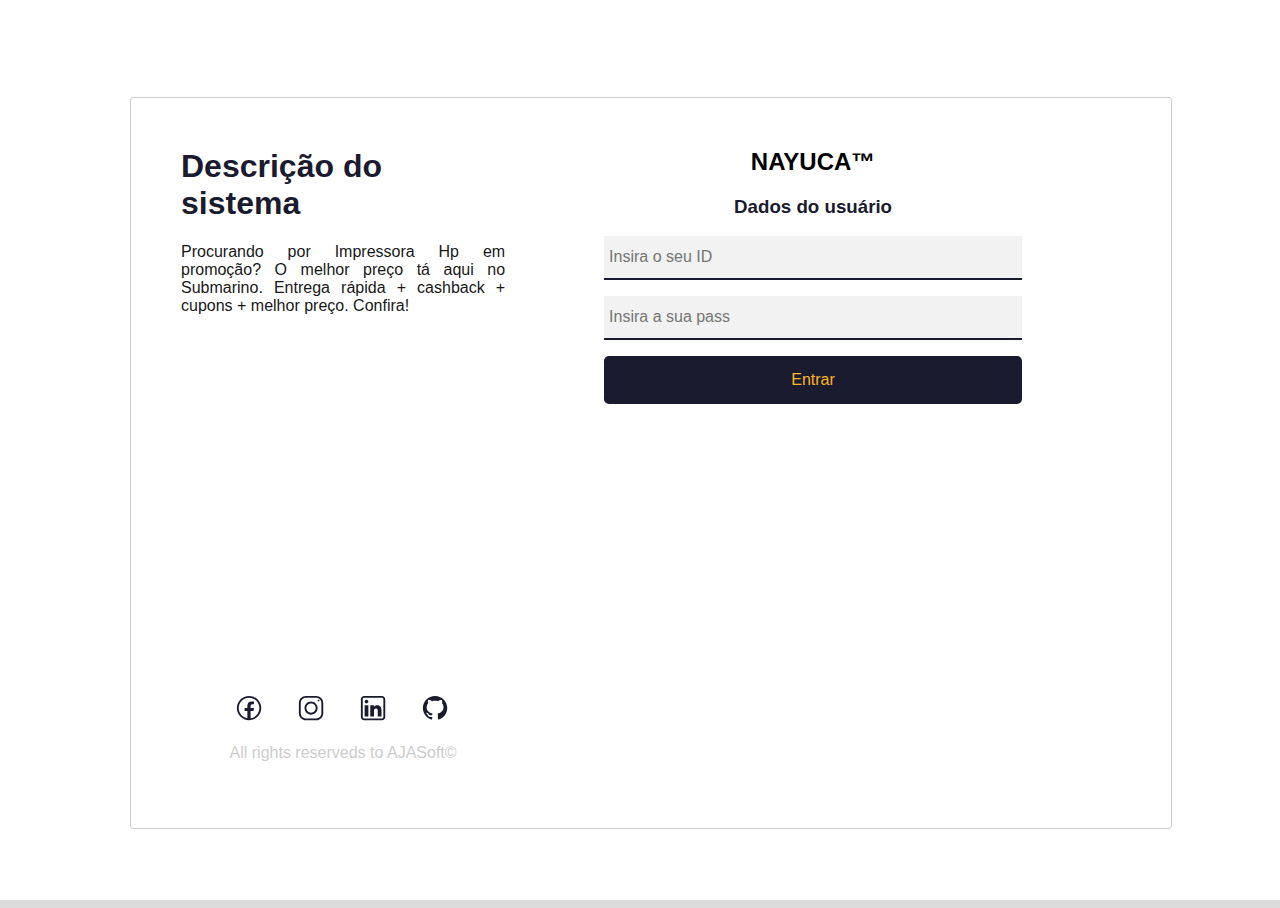
<file: index.html>
<!DOCTYPE html>
<html lang="en">
<head>
    <meta charset="UTF-8">
    <meta http-equiv="X-UA-Compatible" content="IE=edge">
    <meta name="viewport" content="width=device-width, initial-scale=1.0">
    <title>Login</title>
    <link rel="stylesheet" href="./styles/general.module.css">
    <link rel="stylesheet" href="./styles/index.module.css">
    <link rel="stylesheet" href="./styles/formulario.module.css">
</head>
<body class="conteiner-general">
    <div class="conteiner">

        <div class="descricao">
            <div class="descrever">
                <h1>Descrição do sistema</h1>
                <p>Procurando por Impressora Hp em promoção? O melhor preço tá aqui no Submarino. Entrega rápida + cashback + cupons + melhor preço. Confira!</p>
            </div>
            <div class="allrights">
                <div class="social">
                    <a href="https://facebook.com/ananias_augusto" target="_blank"><img src="./assets/icons/icons8-facebook-128.svg" alt="" srcset=""></a>
                    <a href="https://instagram.com/ananias_augusto/" target="_blank"><img src="./assets/icons/icons8-instagram-128.svg" alt="" srcset=""></a>
                    <a href="https://www.linkedin.com/in/anania-augusto-7274a61b4" target="_blank"><img src="./assets/icons/icons8-linkedin-128.svg" alt="" srcset=""></a>
                    <a href="https://github.com/aja-silason/" target="_blank"><img src="./assets/icons/icons8-github-128.svg" alt="" srcset=""></a>
                </div>
                <p>All rights reserveds to AJASoft&copy;</p>
            </div>
        </div>
        
        <div class="logo">
            <!--Substituir por uma logo-->
            <h2><span>NAYUCA&TRADE;</span></h2>
        </div>
        <!--formulário de login-->
        <div class="formulario">
            <div class="logo2">
                <!--Substituir por uma logo-->
                <h2><span>NAYUCA&TRADE;</span></h2>
            </div>
            <h3>Dados do usuário</h3>
            <form action="./home.html">
                <div class="user-data">
                    <input type="text" name="ideuser" id="iduser" class="iduser" placeholder="Insira o seu ID" maxlength="9" minlength="6" required>
                </div>
                <div class="user-data">
                    <input type="password" name="passuser" id="passuser" class="passuser" placeholder="Insira a sua pass" maxlength="16" minlength="8" required>
                </div>
                <div class="button">
                    <button type="submit" class="btn-entrar">Entrar</button>
                </div>
            </form>
            <div class="allrights mobile">
                <div class="social">
                    
                    <a href="https://facebook.com/ananias_augusto" target="_blank"><img src="./assets/icons/icons8-facebook-128.svg" alt="" srcset=""></a>
                    <a href="https://instagram.com/ananias_augusto/" target="_blank"><img src="./assets/icons/icons8-instagram-128.svg" alt="" srcset=""></a>
                    <a href="https://www.linkedin.com/in/anania-augusto-7274a61b4" target="_blank"><img src="./assets/icons/icons8-linkedin-128.svg" alt="" srcset=""></a>
                    <a href="https://github.com/aja-silason/" target="_blank"><img src="./assets/icons/icons8-github-128.svg" alt="" srcset=""></a>

                </div>
                <p>All rights reserveds to AJASoft&copy;</p>
            </div>
        </div>
        
    </div>
</body>
</html>
</file>
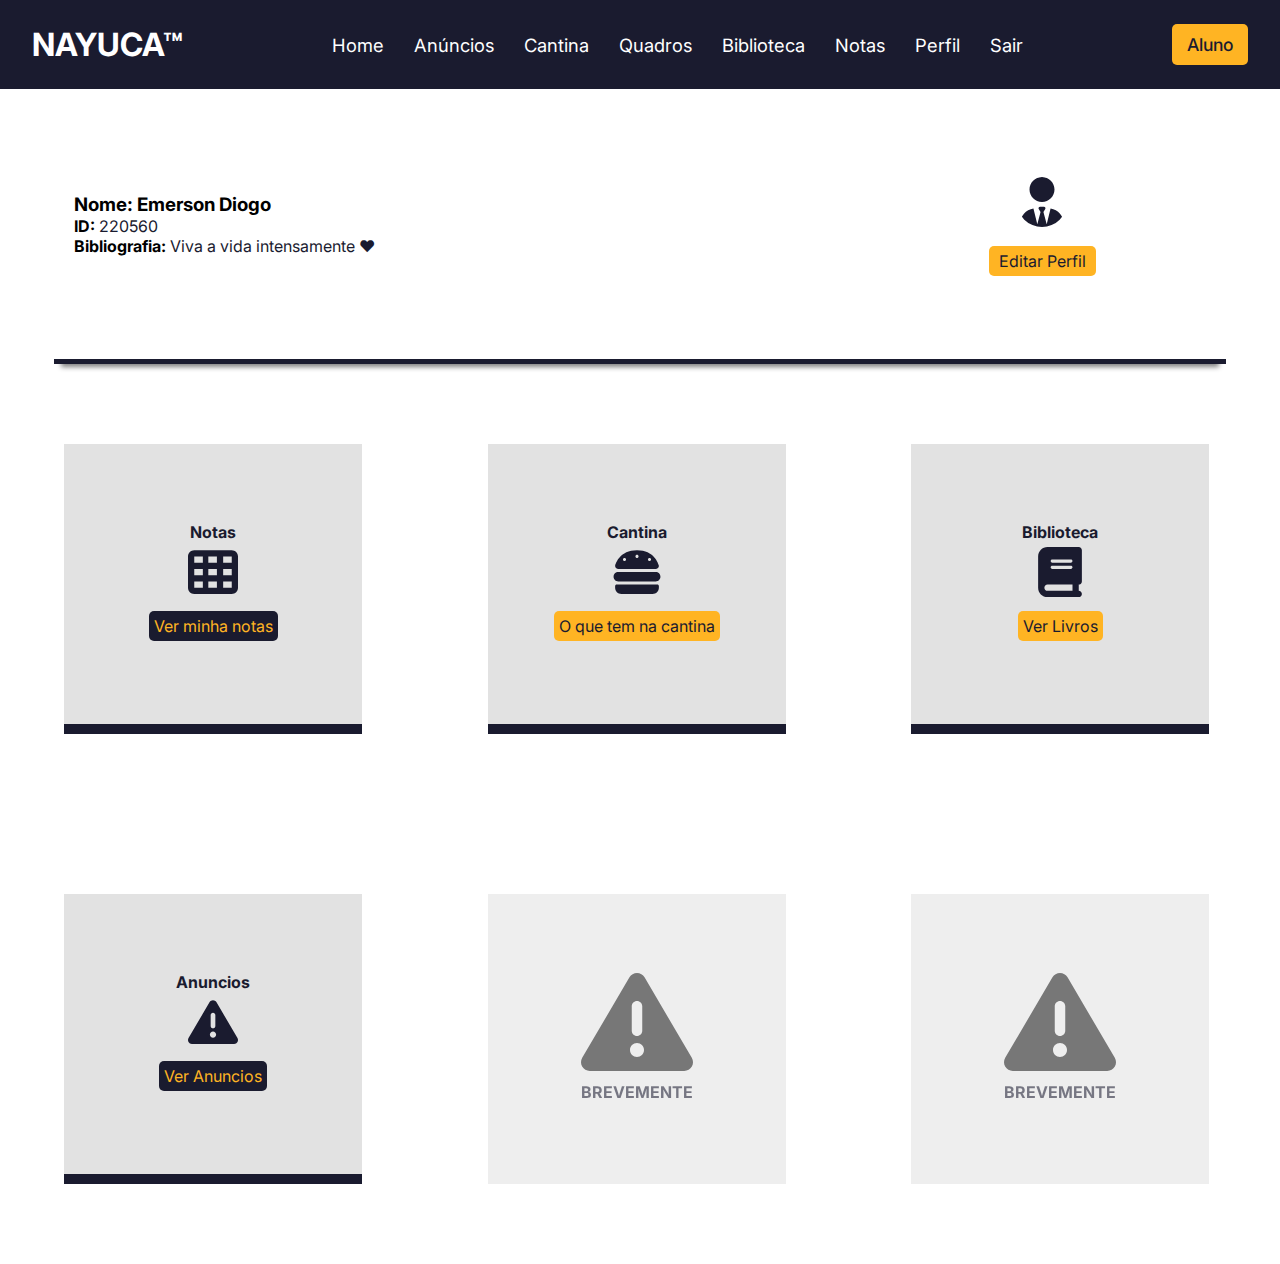
<file: home.html>
<!DOCTYPE html>
<html lang="en">
<head>
    <meta charset="UTF-8">
    <meta http-equiv="X-UA-Compatible" content="IE=edge">
    <meta name="viewport" content="width=device-width, initial-scale=1.0">
    <link rel="stylesheet" href="./styles/general.module.css">
    <link rel="stylesheet" href="./styles/menu.module.css">
    <link rel="stylesheet" href="./styles/home.module.css">
   <script src="./js/showmenu.js"></script>
    <title>Home</title>
</head>
<body>

    <div class="conteiner">

    <!--Header Menu e Hide Menu-->
        <header>
            <nav class="nav-bar">
                <div class="logo">
                    <h1>NAYUCA&trade;</h1>
                </div>
                <div class="nav-list">
                    <ul>
                        <li class="nav-item"><a href="./home.html" class="nav-link">Home</a></li>
                        <li class="nav-item"><a href="./anuncios.html" class="nav-link">Anúncios</a></li>
                        <li class="nav-item"><a href="./cantina.html" class="nav-link"> Cantina</a></li>
                        <li class="nav-item"><a href="./quadros.html" class="nav-link"> Quadros</a></li>
                        <li class="nav-item"><a href="./biblioteca.html" class="nav-link"> Biblioteca</a></li>
                        <li class="nav-item"><a href="./notas.html" class="nav-link">Notas</a></li>
                        <li class="nav-item"><a href="./perfil.html" class="nav-link"> Perfil</a></li>
                        <li class="nav-item"><a href="./" class="nav-link"> Sair</a></li>

                    </ul>
                </div>
                <div class="login-button">
                    <button><a href="./perfil.html">Aluno</a></button>
                </div>

                <div class="mobile-menu-icon">
                    <button onclick="menuShow()"><img class="icon" src="assets/icons/menu_white_36dp.svg" alt=""></button>
                </div>
            </nav>
            <div class="mobile-menu">
                <ul>
                    <li class="nav-item"><a href="./home.html" class="nav-link">Home</a></li>
                        <li class="nav-item"><a href="./anuncios.html" class="nav-link">Anúncios</a></li>
                        <li class="nav-item"><a href="./cantina.html" class="nav-link"> Cantina</a></li>
                        <li class="nav-item"><a href="./quadros.html" class="nav-link"> Quadros</a></li>
                        <li class="nav-item"><a href="./biblioteca.html" class="nav-link"> Biblioteca</a></li>
                        <li class="nav-item"><a href="./notas.html" class="nav-link">Notas</a></li>
                        <li class="nav-item"><a href="./perfil.html" class="nav-link"> Perfil</a></li>
                        <li class="nav-item"><a href="./" class="nav-link"> Sair</a></li>
                </ul>
                <div class="login-button">
                    <button><a href="./perfil.html">Aluno</a></button>
                </div>
            </div>
        </header>

        <!--Copro do home-->
        <div class="corpo">

            <div class="dadosuser">

                <div class="dados">
                    <h3><a href="./perfil.html">Nome: Emerson Diogo</a></h3>
                    <p><strong>ID:</strong> 220560</p>
                    <p><strong>Bibliografia:</strong> Viva a vida intensamente &hearts;</p>

                </div>

                <div class="picture">
                    <a href="./perfil"><img src="./assets/user/user-tie-solid.svg" alt="Profile image"></a>


                    <div class="editar">
                        <a href="./perfil.html">Editar Perfil</a>
                    </div>

                </div>
            </div>

            <div class="cards">
                <!--Card das notas-->
                <div class="card1">
                    <a href="./notas.html">
                        <h4>Notas</h4>
                        <img src="./assets/icons/table-cells-solid.svg" alt="Notas logo">
                    </a>
                    <a href="./notas.html" class="vernotas">Ver minha notas</a>
                </div>

                <!--Card da cantina-->
                <div class="card2">
                    <a href="./cantina.html">
                        <h4>Cantina</h4>
                        <img src="./assets/icons/burger-solid.svg" alt="Cantina logo">
                    </a>
                    <a href="./cantina.html" class="vercantina">O que tem na cantina</a>
                </div>
                
                <!--Card da biblioteca-->
                <div class="card3">
                    <a href="./biblioteca.html">
                        <h4>Biblioteca</h4>
                        <img src="./assets/icons/book-solid.svg" alt="Biblioteca logo">
                    </a>
                    <a href="./biblioteca.html" class="verlivros">Ver Livros</a>
                </div>
                
                <!--Card dos anuncios-->
                <div class="card4">
                    <a href="./anuncios.html">
                        <h4>Anuncios</h4>
                        <img src="./assets/icons/triangle-exclamation-solid.svg" alt="Anuncios logo">
                    </a>
                    <a href="./anuncios.html" class="veranuncios">Ver Anuncios</a>
                </div>

                <!--Cards para brevimente-->

                <div class="bvmt">
                    <div>
                        <img src="./assets/icons/triangle-exclamation-solid.svg" alt="Anuncios logo">
                        <h4>BREVEMENTE</h4>
                    </div>
                </div>
                <div class="bvmt">
                    <div>
                        <img src="./assets/icons/triangle-exclamation-solid.svg" alt="Anuncios logo">
                        <h4>BREVEMENTE</h4>
                    </div>
                </div>

            </div>
        </div>
    </div>
</body>
</html>
</file>
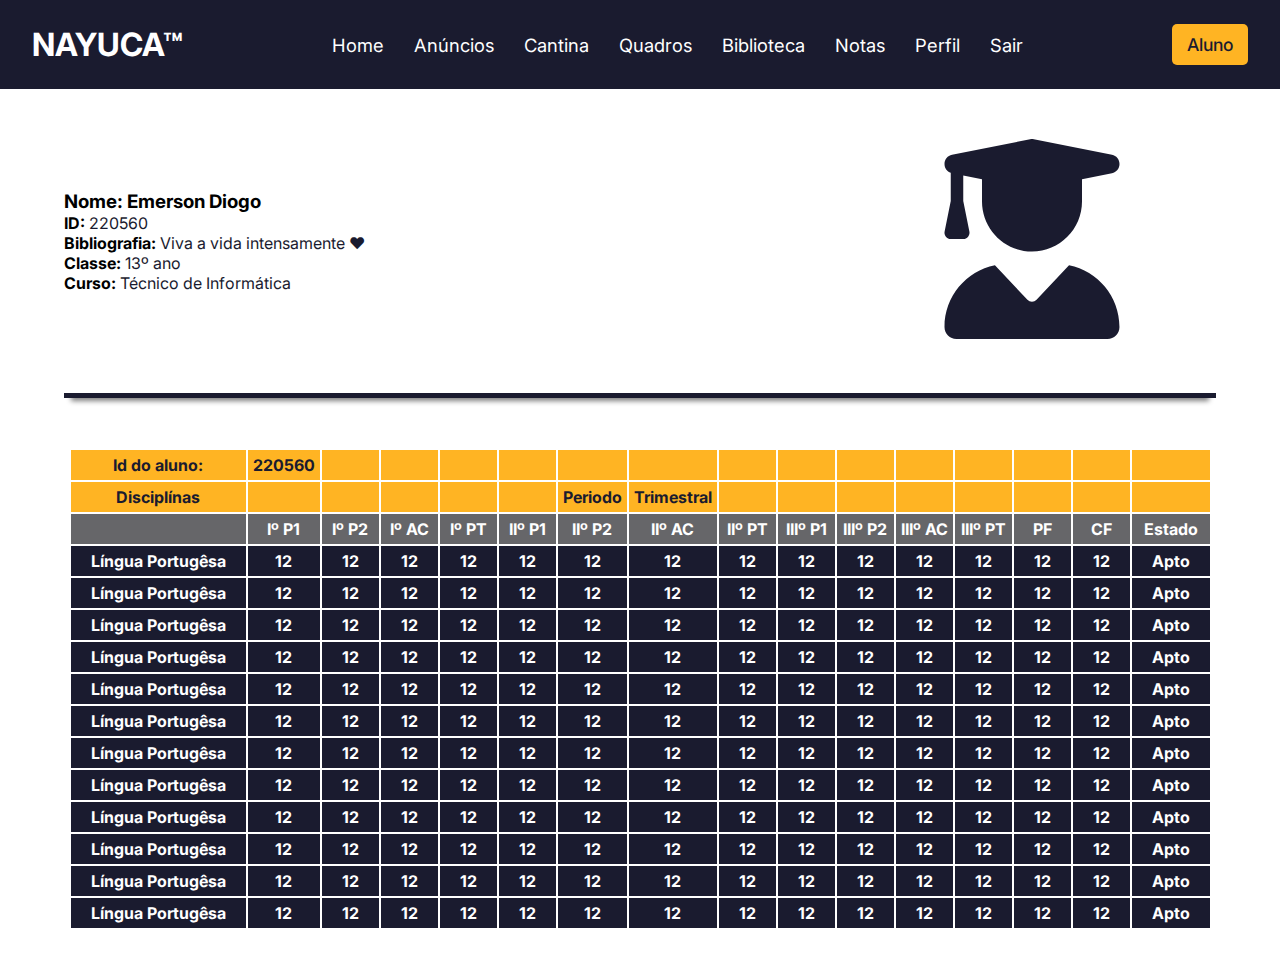
<file: notas.html>
<!DOCTYPE html>
<html lang="en">
<head>
    <meta charset="UTF-8">
    <meta http-equiv="X-UA-Compatible" content="IE=edge">
    <meta name="viewport" content="width=device-width, initial-scale=1.0">
    <link rel="stylesheet" href="./styles/general.module.css">
    <link rel="stylesheet" href="./styles/menu.module.css">
    <link rel="stylesheet" href="./styles/home.module.css">
    <link rel="stylesheet" href="./styles/notas.module.css">
   <script src="./js/showmenu.js"></script>
    <title>Notas</title>
</head>
<body>

    <div class="conteiner">

    <!--Header Menu e Hide Menu-->
        <header>
            <nav class="nav-bar">
                <div class="logo">
                    <h1>NAYUCA&trade;</h1>
                </div>
                <div class="nav-list">
                    <ul>
                        <li class="nav-item"><a href="./home.html" class="nav-link">Home</a></li>
                        <li class="nav-item"><a href="./anuncios.html" class="nav-link">Anúncios</a></li>
                        <li class="nav-item"><a href="./cantina.html" class="nav-link"> Cantina</a></li>
                        <li class="nav-item"><a href="./quadros.html" class="nav-link"> Quadros</a></li>
                        <li class="nav-item"><a href="./biblioteca.html" class="nav-link"> Biblioteca</a></li>
                        <li class="nav-item"><a href="./notas.html" class="nav-link">Notas</a></li>
                        <li class="nav-item"><a href="./perfil.html" class="nav-link"> Perfil</a></li>
                        <li class="nav-item"><a href="./" class="nav-link"> Sair</a></li>

                    </ul>
                </div>
                <div class="login-button">
                    <button><a href="./perfil.html">Aluno</a></button>
                </div>

                <div class="mobile-menu-icon">
                    <button onclick="menuShow()"><img class="icon" src="assets/icons/menu_white_36dp.svg" alt=""></button>
                </div>
            </nav>
            <div class="mobile-menu">
                <ul>
                    <li class="nav-item"><a href="./home.html" class="nav-link">Home</a></li>
                        <li class="nav-item"><a href="./anuncios.html" class="nav-link">Anúncios</a></li>
                        <li class="nav-item"><a href="./cantina.html" class="nav-link"> Cantina</a></li>
                        <li class="nav-item"><a href="./quadros.html" class="nav-link"> Quadros</a></li>
                        <li class="nav-item"><a href="./biblioteca.html" class="nav-link"> Biblioteca</a></li>
                        <li class="nav-item"><a href="./notas.html" class="nav-link">Notas</a></li>
                        <li class="nav-item"><a href="./perfil.html" class="nav-link"> Perfil</a></li>
                        <li class="nav-item"><a href="./" class="nav-link"> Sair</a></li>

                </ul>
                <div class="login-button">
                    <button><a href="./perfil.html">Aluno</a></button>
                </div>
            </div>
        </header>

        <!--Copro do home-->
        <div class="corpo">

            <div class="dadosuser">

                <div class="dados">
                    <h3><a href="./perfil.html">Nome: Emerson Diogo</a></h3>
                    <p><strong>ID:</strong> 220560</p>
                    <p><strong>Bibliografia:</strong> Viva a vida intensamente &hearts;</p>
                    <p><strong>Classe:</strong> 13º ano</p>
                    <p><strong>Curso:</strong> Técnico de Informática</p>

                </div>

                <div class="picture">
                    <a href="./perfil"><img src="./assets/user/user-graduate-solid.svg" alt="Profile image"></a>

                </div>
            </div>

            <div class="calendario">
                <table class="desktop">
                    <thead>
                        <tr>
                            <th>Id do aluno:</th>
                            <th>220560</th>
                            <th></th>
                            <th></th>
                            <th></th>
                            <th></th>
                            <th></th>
                            <th></th>
                            <th></th>
                            <th></th>
                            <th></th>
                            <th></th>
                            <th></th>
                            <th></th>
                            <th></th>
                            <th></th>
                        </tr>
                        <tr>
                            <th>Disciplínas</th>
                            <th></th>
                            <th></th>
                            <th></th>
                            <th></th>
                            <th></th>
                            <th>Periodo</th>
                            <th>Trimestral</th>
                            <th></th>
                            <th></th>
                            <th></th>
                            <th></th>
                            <th></th>
                            <th></th>
                            <th></th>
                            <th></th>
                        </tr>
                        <tr class="trimestres">
                            <th></th>
                            <!--Primeiro trimestre-->
                            <th>Iº P1</th>
                            <th>Iº P2</th>
                            <th>Iº AC</th>
                            <th>Iº PT</th>
                                                                        <!--Segundo trimestre-->
                            <th>IIº P1</th>
                            <th>IIº P2</th>
                            <th>IIº AC</th>
                            <th>IIº PT</th>
                                                                        <!--Terceiro trimestre-->
                            <th>IIIº P1</th>
                            <th>IIIº P2</th>
                            <th>IIIº AC</th>
                            <th>IIIº PT</th>
                                                                        <!--Classificação anual-->
                            <th>PF</th>
                            <th>CF</th>
                            <th>Estado</th>
                        </tr>
                        
                    </thead>
                    <tbody>
                        

                        <!--Dados de cada disciplina-->
                        <tr>
                            <th>Língua Portugêsa</th>

                            <!--Valores das disciplinas-->
                            <th>12</th>
                            <th>12</th>
                            <th>12</th>
                            <th>12</th>
                            <th>12</th>
                            <th>12</th>
                            <th>12</th>
                            <th>12</th>
                            <th>12</th>
                            <th>12</th>
                            <th>12</th>
                            <th>12</th>
                            <th>12</th>

                            <th>12</th>
                            
                            <th>Apto</th>

                        </tr>
<!--Dados de cada disciplina-->
                        <tr>
                            <th>Língua Portugêsa</th>

                            <!--Valores das disciplinas-->
                            <th>12</th>
                            <th>12</th>
                            <th>12</th>
                            <th>12</th>
                            <th>12</th>
                            <th>12</th>
                            <th>12</th>
                            <th>12</th>
                            <th>12</th>
                            <th>12</th>
                            <th>12</th>
                            <th>12</th>
                            <th>12</th>

                            <th>12</th>
                            
                            <th>Apto</th>

                        </tr>
                        <!--Dados de cada disciplina-->
                        <tr>
                            <th>Língua Portugêsa</th>

                            <!--Valores das disciplinas-->
                            <th>12</th>
                            <th>12</th>
                            <th>12</th>
                            <th>12</th>
                            <th>12</th>
                            <th>12</th>
                            <th>12</th>
                            <th>12</th>
                            <th>12</th>
                            <th>12</th>
                            <th>12</th>
                            <th>12</th>
                            <th>12</th>

                            <th>12</th>
                            
                            <th>Apto</th>

                        </tr><!--Dados de cada disciplina-->
                        <tr>
                            <th>Língua Portugêsa</th>

                            <!--Valores das disciplinas-->
                            <th>12</th>
                            <th>12</th>
                            <th>12</th>
                            <th>12</th>
                            <th>12</th>
                            <th>12</th>
                            <th>12</th>
                            <th>12</th>
                            <th>12</th>
                            <th>12</th>
                            <th>12</th>
                            <th>12</th>
                            <th>12</th>

                            <th>12</th>
                            
                            <th>Apto</th>

                        </tr><!--Dados de cada disciplina-->
                        <tr>
                            <th>Língua Portugêsa</th>

                            <!--Valores das disciplinas-->
                            <th>12</th>
                            <th>12</th>
                            <th>12</th>
                            <th>12</th>
                            <th>12</th>
                            <th>12</th>
                            <th>12</th>
                            <th>12</th>
                            <th>12</th>
                            <th>12</th>
                            <th>12</th>
                            <th>12</th>
                            <th>12</th>

                            <th>12</th>
                            
                            <th>Apto</th>

                        </tr><!--Dados de cada disciplina-->
                        <tr>
                            <th>Língua Portugêsa</th>

                            <!--Valores das disciplinas-->
                            <th>12</th>
                            <th>12</th>
                            <th>12</th>
                            <th>12</th>
                            <th>12</th>
                            <th>12</th>
                            <th>12</th>
                            <th>12</th>
                            <th>12</th>
                            <th>12</th>
                            <th>12</th>
                            <th>12</th>
                            <th>12</th>

                            <th>12</th>
                            
                            <th>Apto</th>

                        </tr><!--Dados de cada disciplina-->
                        <tr>
                            <th>Língua Portugêsa</th>

                            <!--Valores das disciplinas-->
                            <th>12</th>
                            <th>12</th>
                            <th>12</th>
                            <th>12</th>
                            <th>12</th>
                            <th>12</th>
                            <th>12</th>
                            <th>12</th>
                            <th>12</th>
                            <th>12</th>
                            <th>12</th>
                            <th>12</th>
                            <th>12</th>

                            <th>12</th>
                            
                            <th>Apto</th>

                        </tr><!--Dados de cada disciplina-->
                        <tr>
                            <th>Língua Portugêsa</th>

                            <!--Valores das disciplinas-->
                            <th>12</th>
                            <th>12</th>
                            <th>12</th>
                            <th>12</th>
                            <th>12</th>
                            <th>12</th>
                            <th>12</th>
                            <th>12</th>
                            <th>12</th>
                            <th>12</th>
                            <th>12</th>
                            <th>12</th>
                            <th>12</th>

                            <th>12</th>
                            
                            <th>Apto</th>

                        </tr><!--Dados de cada disciplina-->
                        <tr>
                            <th>Língua Portugêsa</th>

                            <!--Valores das disciplinas-->
                            <th>12</th>
                            <th>12</th>
                            <th>12</th>
                            <th>12</th>
                            <th>12</th>
                            <th>12</th>
                            <th>12</th>
                            <th>12</th>
                            <th>12</th>
                            <th>12</th>
                            <th>12</th>
                            <th>12</th>
                            <th>12</th>

                            <th>12</th>
                            
                            <th>Apto</th>

                        </tr><!--Dados de cada disciplina-->
                        <tr>
                            <th>Língua Portugêsa</th>

                            <!--Valores das disciplinas-->
                            <th>12</th>
                            <th>12</th>
                            <th>12</th>
                            <th>12</th>
                            <th>12</th>
                            <th>12</th>
                            <th>12</th>
                            <th>12</th>
                            <th>12</th>
                            <th>12</th>
                            <th>12</th>
                            <th>12</th>
                            <th>12</th>

                            <th>12</th>
                            
                            <th>Apto</th>

                        </tr><!--Dados de cada disciplina-->
                        <tr>
                            <th>Língua Portugêsa</th>

                            <!--Valores das disciplinas-->
                            <th>12</th>
                            <th>12</th>
                            <th>12</th>
                            <th>12</th>
                            <th>12</th>
                            <th>12</th>
                            <th>12</th>
                            <th>12</th>
                            <th>12</th>
                            <th>12</th>
                            <th>12</th>
                            <th>12</th>
                            <th>12</th>

                            <th>12</th>
                            
                            <th>Apto</th>

                        </tr><!--Dados de cada disciplina-->
                        <tr>
                            <th>Língua Portugêsa</th>

                            <!--Valores das disciplinas-->
                            <th>12</th>
                            <th>12</th>
                            <th>12</th>
                            <th>12</th>
                            <th>12</th>
                            <th>12</th>
                            <th>12</th>
                            <th>12</th>
                            <th>12</th>
                            <th>12</th>
                            <th>12</th>
                            <th>12</th>
                            <th>12</th>

                            <th>12</th>
                            
                            <th>Apto</th>

                        </tr>

                    </tbody>
                </table>

                <table class="mobile">
                    
                    <thead>
                        <tr>
                            <th>ID:</th>
                            <th>220560</th>
                            <th>Periodo</th>
                            <th>Trimestral</th>
                            <th></th>
                        </tr>  
                        <tr>
                            <th>Disciplínas</th>
                            <th></th>
                            <th></th>
                            <th></th>
                            <th>Estado</th>
                        </tr>
                        <tr class="trimestres">
                            <th></th>
                            <th>Iº CT</th>
                            <th>IIº CT</th>
                            <th>IIº CT</th>
                            <th>CF</th>
                        </tr>
                    </thead>

                    <tbody>
                        <tr>
                            <th>Língua Portugêsa</th>
                            <th>12</th>
                            <th>12</th>
                            <th>12</th>
                            <th>Apto</th>
                        </tr>
                        <tr>
                            <th>Língua Portugêsa</th>
                            <th>12</th>
                            <th>12</th>
                            <th>12</th>
                            <th>Apto</th>
                        </tr><tr>
                            <th>Língua Portugêsa</th>
                            <th>12</th>
                            <th>12</th>
                            <th>12</th>
                            <th>Apto</th>
                        </tr><tr>
                            <th>Língua Portugêsa</th>
                            <th>12</th>
                            <th>12</th>
                            <th>12</th>
                            <th>Apto</th>
                        </tr><tr>
                            <th>Língua Portugêsa</th>
                            <th>12</th>
                            <th>12</th>
                            <th>12</th>
                            <th>Apto</th>
                        </tr><tr>
                            <th>Língua Portugêsa</th>
                            <th>12</th>
                            <th>12</th>
                            <th>12</th>
                            <th>Apto</th>
                        </tr><tr>
                            <th>Língua Portugêsa</th>
                            <th>12</th>
                            <th>12</th>
                            <th>12</th>
                            <th>Apto</th>
                        </tr><tr>
                            <th>Língua Portugêsa</th>
                            <th>12</th>
                            <th>12</th>
                            <th>12</th>
                            <th>Apto</th>
                        </tr><tr>
                            <th>Língua Portugêsa</th>
                            <th>12</th>
                            <th>12</th>
                            <th>12</th>
                            <th>Apto</th>
                        </tr><tr>
                            <th>Língua Portugêsa</th>
                            <th>12</th>
                            <th>12</th>
                            <th>12</th>
                            <th>Apto</th>
                        </tr><tr>
                            <th>Língua Portugêsa</th>
                            <th>12</th>
                            <th>12</th>
                            <th>12</th>
                            <th>Apto</th>
                        </tr><tr>
                            <th>Língua Portugêsa</th>
                            <th>12</th>
                            <th>12</th>
                            <th>12</th>
                            <th>Apto</th>
                        </tr>
                    </tbody>
                
                </table>

            </div>


        </div>
    </div>
</body>
</html>
</file>
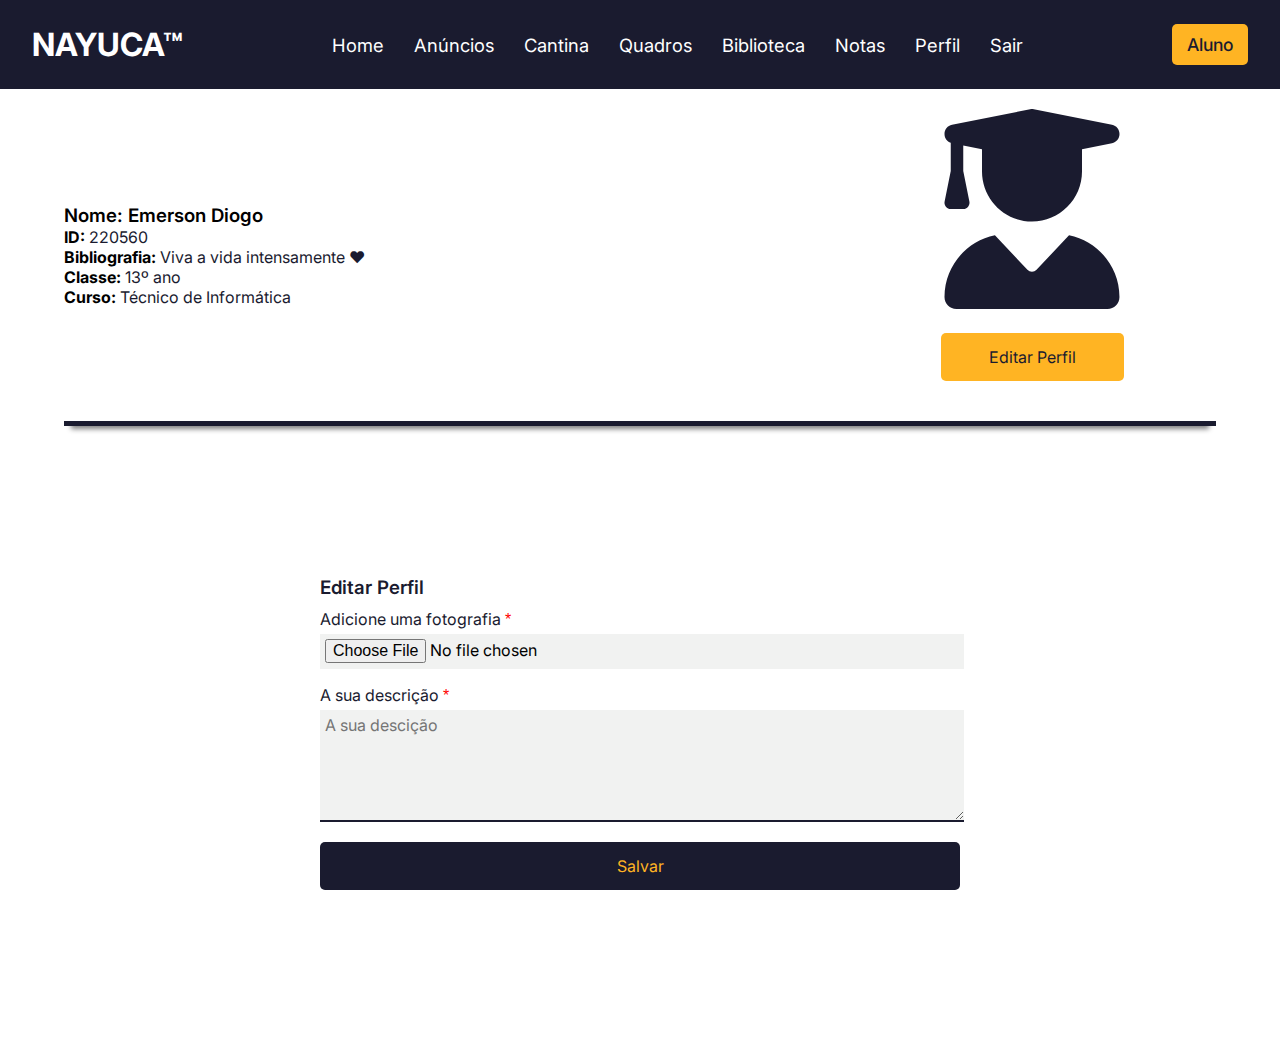
<file: perfil.html>
<!DOCTYPE html>
<html lang="en">
<head>
    <meta charset="UTF-8">
    <meta http-equiv="X-UA-Compatible" content="IE=edge">
    <meta name="viewport" content="width=device-width, initial-scale=1.0">
    <link rel="stylesheet" href="./styles/general.module.css">
    <link rel="stylesheet" href="./styles/menu.module.css">
    <link rel="stylesheet" href="./styles/home.module.css">
    <link rel="stylesheet" href="./styles/perfil.module.css">
    <link rel="stylesheet" href="./styles/formulario.module.css">
   <script src="./js/showmenu.js"></script>
    <title>Notas</title>
</head>
<body>

    <div class="conteiner">

    <!--Header Menu e Hide Menu-->
        <header>
            <nav class="nav-bar">
                <div class="logo">
                    <h1>NAYUCA&trade;</h1>
                </div>
                <div class="nav-list">
                    <ul>
                        <li class="nav-item"><a href="./home.html" class="nav-link">Home</a></li>
                        <li class="nav-item"><a href="./anuncios.html" class="nav-link">Anúncios</a></li>
                        <li class="nav-item"><a href="./cantina.html" class="nav-link"> Cantina</a></li>
                        <li class="nav-item"><a href="./quadros.html" class="nav-link"> Quadros</a></li>
                        <li class="nav-item"><a href="./biblioteca.html" class="nav-link"> Biblioteca</a></li>
                        <li class="nav-item"><a href="./notas.html" class="nav-link">Notas</a></li>
                        <li class="nav-item"><a href="./perfil.html" class="nav-link"> Perfil</a></li>
                        <li class="nav-item"><a href="./" class="nav-link"> Sair</a></li>
                    </ul>
                </div>
                <div class="login-button">
                    <button><a href="./perfil.html">Aluno</a></button>
                </div>

                <div class="mobile-menu-icon">
                    <button onclick="menuShow()"><img class="icon" src="assets/icons/menu_white_36dp.svg" alt=""></button>
                </div>
            </nav>
            <div class="mobile-menu">
                <ul>
                    <li class="nav-item"><a href="./home.html" class="nav-link">Home</a></li>
                        <li class="nav-item"><a href="./anuncios.html" class="nav-link">Anúncios</a></li>
                        <li class="nav-item"><a href="./cantina.html" class="nav-link"> Cantina</a></li>
                        <li class="nav-item"><a href="./quadros.html" class="nav-link"> Quadros</a></li>
                        <li class="nav-item"><a href="./biblioteca.html" class="nav-link"> Biblioteca</a></li>
                        <li class="nav-item"><a href="./notas.html" class="nav-link">Notas</a></li>
                        <li class="nav-item"><a href="./perfil.html" class="nav-link"> Perfil</a></li>
                        <li class="nav-item"><a href="./" class="nav-link"> Sair</a></li>
                </ul>
                <div class="login-button">
                    <button><a href="./perfil.html">Aluno</a></button>
                </div>
            </div>
        </header>

        <!--Copro do home-->
        <div class="corpo">

            <div class="dadosuser">

                <div class="dados">
                    <h3><a href="./perfil.html">Nome: Emerson Diogo</a></h3>
                    <p><strong>ID:</strong> 220560</p>
                    <p><strong>Bibliografia:</strong> Viva a vida intensamente &hearts;</p>
                    <p><strong>Classe:</strong> 13º ano</p>
                    <p><strong>Curso:</strong> Técnico de Informática</p>
                    <div class="editarperfil mobile">
                        <a href="#editarperfil">Editar Perfil</a>
                    </div>
                </div>

                <div class="picture">
                    <a href="./perfil"><img src="./assets/user/user-graduate-solid.svg" alt="Profile image"></a>
                    <div class="editarperfil desk">
                        <a href="#editarperfil">Editar Perfil</a>
                    </div>

                </div>
                
            </div>

            <div class="editarperfil container" id="editarperfil">
                
                <h3>Editar Perfil</h3>                
                <form action="#" method="post" enctype="multipart/form-data">
                    <div>
                        <p>Adicione uma fotografia <span>*</span></p>
                        <input type="file" name="userimg" id="userimg" class="imguser">
                    </div>

                    <div>
                        <p>A sua descrição <span>*</span></p>
                        <textarea name="descricao" id="descricao" class="descricao" maxlength="70" min="2" placeholder="A sua descição" aria-multiselectable=""></textarea>
                    </div>
                    
                    <div>
                        <button type="submit" name="btneditar" id="btneditar" class="btneditar">Salvar</button>
                    </div>
                </form>

            </div>


        </div>
    </div>
</body>
</html>
</file>
<file: styles/general.module.css>
@import url('https://fonts.googleapis.com/css2?family=Inter:wght@200;300;400;500&display=swap');

*{
    font-family: Arial, Helvetica, sans-serif;
    color: #000;
    margin-top: 0;
    margin-left: 0;
    margin-right: 0;
}

html{
    background-color: rgb(221, 220, 220);
}
body{
    display: flex;
    flex-direction: column;
    justify-content: center;
}
h1,h2,h3,h4,h5,h6{
    color: #1A1B2F;
}
p{
    font-size: 12pt;
    color: #1A1B2F;
}
a{
    text-decoration: none;
}
</file>
<file: styles/index.module.css>
@media screen and (max-width: 730px){
    .conteiner{
        width: 98%;
        display: flex;
        flex-direction: column;
        align-items:center;
        justify-content: center;
        background-color: #fff;
        margin-top: 2%;
        margin-left: 2px;
        height: 90vh;
        border-radius: 5px;
        box-shadow: 2px 2px 10px 15px #ccc;
    }
    .descricao{
        display: none;
    }
    
    .allrights p{
        color: #ccc;
    }
    .logo2{
        display: none;
    }
    
}

.allrights{
    margin-top: 50px;
    display: flex;
    flex-direction: column;
    justify-content: center;
    align-items: center;
}
.allrights .social{
    display: flex;
    justify-content: center;
    align-items: center;
}

.social a{
    margin: 1em;
}
.social img{
    width: 30px;
}
@media screen and (min-width: 730px){
    .conteiner-general{
        display: flex;
        justify-content: center;
        flex-direction: column;
        background-color: #fff;
        height: 100vh;

    }
    .conteiner{
        display: flex;
        justify-content: center;
        width: 940px;
        margin-top: 2%;
        padding: 50px;
        margin-left: 130px;
        height: 70vh;
        border-radius: 3px;
        border: 1px solid #ccc;/*
        box-shadow: 1px 1px 5px 5px #ccc;*/
    }
    .conteiner .descricao, .formulario{
        width: 50%;
        display: flex;
        flex-direction: column;
    }
    .conteiner .descricao .descrever{
        height: 70vh;        
    }
    .conteiner .descricao p{
        text-align: justify;
        color:#181818;
    }
    .conteiner .descricao .allrights p{
        color: #ccc;
    }
    .conteiner .formulario{
        align-items: center;
    }
    .logo{
        display: none;
    }
    .allrights.mobile{
        display: none;
    }
}
</file>
<file: styles/formulario.module.css>
.formulario{
    width: 95%;
}
.user-data{
    display: flex;
    justify-content: center;
    align-items: center;
}

span{
    font-family: Arial;
}
h3{
    font-weight: 600;
}


input, textarea{
    height: 2em;
    width: 25.5em;
    margin-bottom: 1em;
    border: none;
    background-color: #f1f2f1;
    border-bottom: 2px solid #1A1B2F;
    font-size: 12pt;
    padding: 5px;
    transition: 300ms;
    cursor: pointer;
}
input:hover, textarea:hover{
    border-color: #FFB423;
    background-color: #e7e7e7;
}
.button{
    display: flex;
    align-items: center;
    justify-content: center;
}
[type = submit]{
    border-radius: 5px !important;
    background-color: #1A1B2F;
    color: #FFB423;
    border: none;
    cursor: pointer;
    width: 26em;
    height: 3em;
    font-size: 12pt;
    transition: 400ms;
}
[type = submit]:hover{
    background-color: #272952;
}

/*O formulário editar*/

.editarperfil.container{
    margin: 150px 0;
}
.editarperfil.container h3{
    margin-bottom: 10px;
}
.editarperfil.container p{
    margin-bottom: 5px;
}
.editarperfil.container [type=file], textarea{
    width: 99%;
}
[type=submit]{
    width: 100%;
}
.editarperfil.container [type=file]{
    height: 25px;
    border: none;
}
.editarperfil.container textarea{
    height: 100px;
    padding: 5px;
}
@media screen and (max-width: 730px){
    input{
        height: 2.4em;
        width: 90%;
        margin-bottom: 1em;
        border-bottom: 1px solid gray;
        font-size: 12pt;
        padding: 5px;
        border-radius: 1px;
        border-bottom: 2px solid;
        background-color: #f6f8f6;
    }
    .button{
        display: flex;
        align-items: center;
        justify-content: center;
    }
    [type = submit]{
        border-radius: 5px !important;
        background-color: #1A1B2F;
        color: #FFB423;
        border: none;
        cursor: pointer;
        width: 93%;
        height: 3.5em;
        font-size: 12pt;
    }
    input[type = submit]:hover{
        background-color: rgb(230, 154, 13);
    }

    /*O formulário editar*/
    .editarperfil.container{
        width: 98%;
    }
    .editarperfil.container{
        margin: 120px 0;
    }
    .editarperfil.container h3{
        margin-bottom: 5px;
    }
    .editarperfil.container p{
        margin-bottom: 5px;
    }
    .editarperfil.container [type=file], textarea{
        width: 97%;
    }
    [type=submit]{
        width: 100%;
    }
    .editarperfil.container [type=file]{
        height: 25px;
        border: none;
    }
    .editarperfil.container textarea{
        height: 100px;
        padding: 5px;
    }

}
</file>
<file: styles/menu.module.css>
@import url('https://fonts.googleapis.com/css2?family=Inter:wght@200;300;400;500&display=swap');
* {
    padding: 0;
    margin: 0;
    font-family: 'Inter', sans-serif;
}

header {
    background-color: #1A1B2F;
    box-shadow: 0px 3px 10px #464646;
}

.nav-bar {
    display: flex;
    justify-content: space-between;
    padding: 1.5rem 2rem;
}

.logo {
    display: flex;
    align-items: center;
}

.logo h1 {
    color: #fff;
}

.nav-list {
    display: flex;
    align-items: center;
}

.nav-list ul {
    display: flex;
    justify-content: center;
    list-style: none;
}

.nav-item {
    margin: 0 15px;
}

.nav-link {
    text-decoration: none;
    font-size: 1.15rem;
    color: #fff;
    font-weight: 400;
}
.nav-link:hover{
    color: #c48509;
    transition: 600ms;
}

.login-button button {
    cursor: pointer;
    border: none;
    padding: 10px 15px;
    border-radius: 5px;
    background-color: #FFB423;
}
.login-button button:hover{
    background-color: #c48509;
    transition: 600ms;
}
.login-button button a {
    text-decoration: none;
    color: #1A1B2F;
    font-weight: 500;
    font-size: 1.1rem;
}

.mobile-menu-icon {
    display: none;
}

.mobile-menu {
    display: none;
}

@media screen and (max-width: 730px) {
    .nav-bar {
        padding: 1.5rem 1rem;
    }
    .nav-item {
        display: none;
    }
    .login-button {
        display: none;
    }
    .mobile-menu-icon {
        display: block;
    }
    .mobile-menu-icon button {
        background-color: transparent;
        border: none;
        cursor: pointer;
    }
    .mobile-menu ul {
        display: flex;
        flex-direction: column;
        text-align: center;
        padding-bottom: 1rem;
    }
    .mobile-menu .nav-item {
        display: block;
        padding-top: 1.2rem;
    }
    .mobile-menu .login-button {
        display: block;
        padding: 1rem 2rem;
    }
    .mobile-menu .login-button button {
        width: 100%;
    }
    .open {
        display: block;
    }
}
</file>
<file: styles/home.module.css>
@media screen and (max-width: 730px){
    .corpo{
        display: flex;
        flex-direction: column;
        align-items: center;
        justify-content: center;
        margin-top: 15px;
    }
    
    /*Cards*/
    .dadosuser{
        background-color: #fff;
        width: 95%;
        height: 30vh;
        border-radius: 5px;
        margin-bottom: 10px;
        padding: 5px;
        display: flex;
        justify-content: center;
        align-items: center;
    }
    
    .cards{
        width: 95%;
        margin-top: 10px;
        display: flex;
        flex-wrap: wrap;
        justify-content: center;
    }
    
    .card1, 
    .card2, 
    .card3, 
    .card4{
        background-color: #fff;
        height: 30vh;
        width: 45%;
        margin-right: 7px;
        border-radius: 5px;
        margin-bottom: 7px;
        padding: 5px;
    }
    .bvmt *{
        display: none;
    }
    
    /*datalhes dos cards*/
    
    /*Daos do usuário*/
    .dadosuser .dados{
        width: 85%;
    }
    .dadosuser img{
        width: 50px;
        border-radius: 50px;
        height: 50px;
    }
    
    .card1, 
    .card2, 
    .card3, 
    .card4{
        display: flex;
        align-items: center;
        justify-content: center;
        text-align: center;
        flex-direction: column;
    }
    
    .card1 img, 
    .card2 img, 
    .card3 img, 
    .card4 img{
        width: 50px;
        height: 50px;
        margin: 5px;
    }
    .vernotas, 
    .veranuncios{
        color: #FFB423;
        background-color: #1A1B2F;
        padding: 5px;
        margin: 5px;
        border-radius: 5px;
    }
    
    .vercantina, 
    .verlivros{
        color: #1A1B2F;
        background-color:#FFB423;
        padding: 5px;
        margin: 5px;
        border-radius: 5px;
    }
    .editar{
        display: none;
    }
    
}

@media screen and (min-width: 730px){
    .corpo{
        display: flex;
        flex-direction: column;
        align-items: center;
        justify-content: center;
        background-color: #fff;
    }
    
    /*Cards*/
    .dadosuser{
        background-color: #fff;
        width: 90%;
        height: 30vh;
        padding-left: 20px;
        display: flex;
        justify-content: center;
        align-items: center;
        border-bottom: 5px solid #1A1B2F;
        box-shadow: 0 10px 5px -7px gray;
    }
    
    .cards{
        width: 90%;
        display: flex;
        flex-wrap: wrap;
        justify-content:space-between;
        align-items: center;
        height: 100vh;
    }
    
    .card1, 
    .card2, 
    .card3, 
    .card4{
        background-color: #e2e2e2;
        height: 30vh;
        width: 25%;
        margin-right: 7px;
        cursor: pointer;
        padding: 5px;
        transition: 200ms;
        border-bottom: 10px solid #1A1B2F;
    }

    .card2:hover, 
    .card3:hover, 
    .card1:hover, 
    .card4:hover{
        border-bottom: 10px solid #c48509;
    }
    /*datalhes dos cards*/
    /*cards brevimente*/
    .bvmt{
        background-color: #e2e2e2;
        height: 30vh;
        width: 25%;
        margin-right: 7px;
        cursor: pointer;
        padding: 5px;
        transition: 200ms;
        border-bottom: 10px solid #e2e2e2;
        filter: opacity(.6);
    }
    .bvmt img{
        filter: grayscale(100);
    }
    .bvmt:hover{
        background-color: #bdbbbb;
        border-bottom: 10px solid #bdbbbb;
    }    
    /*Daos do usuário*/
    .dadosuser .dados{
        width: 85%;
    }
    .dadosuser .picture{
        width: 40%;
        margin-left: 5px;
        display: flex;
        align-items: center;
        justify-content: center;
        flex-direction: column;
    }
    .editar{
        margin-top: 20px;
    }
    .editar a:hover{
        background-color: #c48509;
    }
    .editar a{
        color: #1A1B2F;
        background-color: #FFB423;
        cursor: pointer;
        text-align: center;
        padding: 5px 10px;
        transition: 600ms;
        border-radius: 5px;
    }
    .dadosuser img{
        width: 50px;
        border-radius: 50px;
        height: 50px;
    }
    
    .card1, 
    .card2, 
    .card3, 
    .card4, 
    .bvmt{
        display: flex;
        align-items: center;
        justify-content: center;
        text-align: center;
        flex-direction: column;
    }
    
    .card1 img, 
    .card2 img, 
    .card3 img, 
    .card4 img{
        width: 50px;
        height: 50px;
        margin: 5px;
    }
    .vernotas, .veranuncios{
        color: #FFB423;
        background-color: #1A1B2F;
        padding: 5px;
        margin: 5px;
        border-radius: 5px;
    }
    
    .vercantina, .verlivros{
        color: #1A1B2F;
        background-color:#FFB423;
        padding: 5px;
        margin: 5px;
        border-radius: 5px;
    }
}
</file>
<file: styles/notas.module.css>
/*dados da area de informações do ususários*/
.dadosuser{
    height: 100%;
    padding: 50px 0;
}
.dadosuser .picture a img{
    width: 200px;
    height: 200px !important;
    border: 1px soli gray;
    height: 100px;
    border-radius: 0;
}
.picture{
    height: 100%;
}
/*dados da area de informações do ususários*/
.calendario{
    margin: 50px 0;
}
/*Tabela geral*/

/*Cabeçalho da tabela*/
thead{
    background-color: #FFB423;
}
thead tr th{
    color: #1A1B2F;
    padding: 5px 5px;
}
tr.trimestres th{
    background-color: #666669;
    color: #fff;
}
/*Corpo da tabela*/
tbody{
    background-color: #1A1B2F;
}
tbody tr th{
    color: #fff;
    padding: 5px 20px;
}

table.mobile{
    display: none;
}
table.mobile{
    width: 99%;
}
@media screen and (max-width: 730px){
/*dados da area de informações do ususários*/

    .dadosuser{
        height: 100%;
        width: 98%;
        border-bottom: 5px solid #1A1B2F;
        border-radius: 0;
        box-shadow: 1px 10px 5px -3px #ccc;
    }
    .dados{
        margin: 20px 0;
    }
    .dadosuser{
        flex-direction: column-reverse;
    }
    .dadosuser .picture a img{
        width: 330px;
        height: 280px !important;
    }
/*dados da area de informações do ususários*/

.corpo{
    background-color: #fff;
    align-items: center;
}
/*Dados da tabela desktop*/
    table.desktop{
        display: none;
    }
    table.mobile{
        display: block;
        font-size: 10pt;
    }
    .mobile th{
        padding: 5px 5px;
    }
}
</file>
<file: styles/perfil.module.css>
/*dados da area de informações do ususários*/
.dadosuser{
    height: 100%;
    padding: 20px 0;
}
.dadosuser .picture a img{
    width: 200px;
    height: 200px !important;
    border: 1px soli gray;
    height: 100px;
    border-radius: 0;
}
.picture{
    height: 100%;
    display: flex;
    flex-direction: column;
}

/*Área editar*/

.editar{
    margin: 50px 0px;
}
span{
    color: red;
}
.editarperfil.mobile{
    display: none;
}
.editarperfil{
    margin: 20px 0;
    flex-direction: column;
    justify-content: center;
    align-items: center;
    width: 50%;
    border-radius: 5px;
}
.editarperfil a:hover{
    background-color: #e7a31b;
}
.editarperfil a{
    background-color: #FFB423;
    width: 100%;
    text-align: center;
    height: 3em;
    justify-content: center;
    align-items: center;
    display: flex;
    border-radius: 5px;
    font-size: 12pt;
    color: #1A1B2F;
    transition: 600ms;
}

@media screen and (max-width: 730px){
    /*dados da area de informações do ususários*/
    .dadosuser{
        height: 100%;
        width: 98%;
        border-bottom: 5px solid #1A1B2F;
        border-radius: 0;
        box-shadow: 1px 10px 5px -3px #ccc;
    }
    .dados{
        margin: 20px 0;
    }
    .dadosuser{
        flex-direction: column-reverse;
    }
    .dadosuser .picture a img{
        width: 330px;
        height: 280px !important;
    }
    .corpo{
        background-color: #fff;
    }
    .editarperfil.desk{
        display: none;
    }
    .editarperfil.mobile{
        margin: 20px 0;
        display: flex;
        flex-direction: column;
        justify-content: center;
        align-items: center;
        width: 100%;
    }
    .editarperfil.mobile a{
        background-color: #FFB423;
        width: 100%;
        text-align: center;
        height: 3em;
        justify-content: center;
        align-items: center;
        display: flex;
        border-radius: 5px;
        font-size: 12pt;
        color: #1A1B2F;
    }
}
</file>
